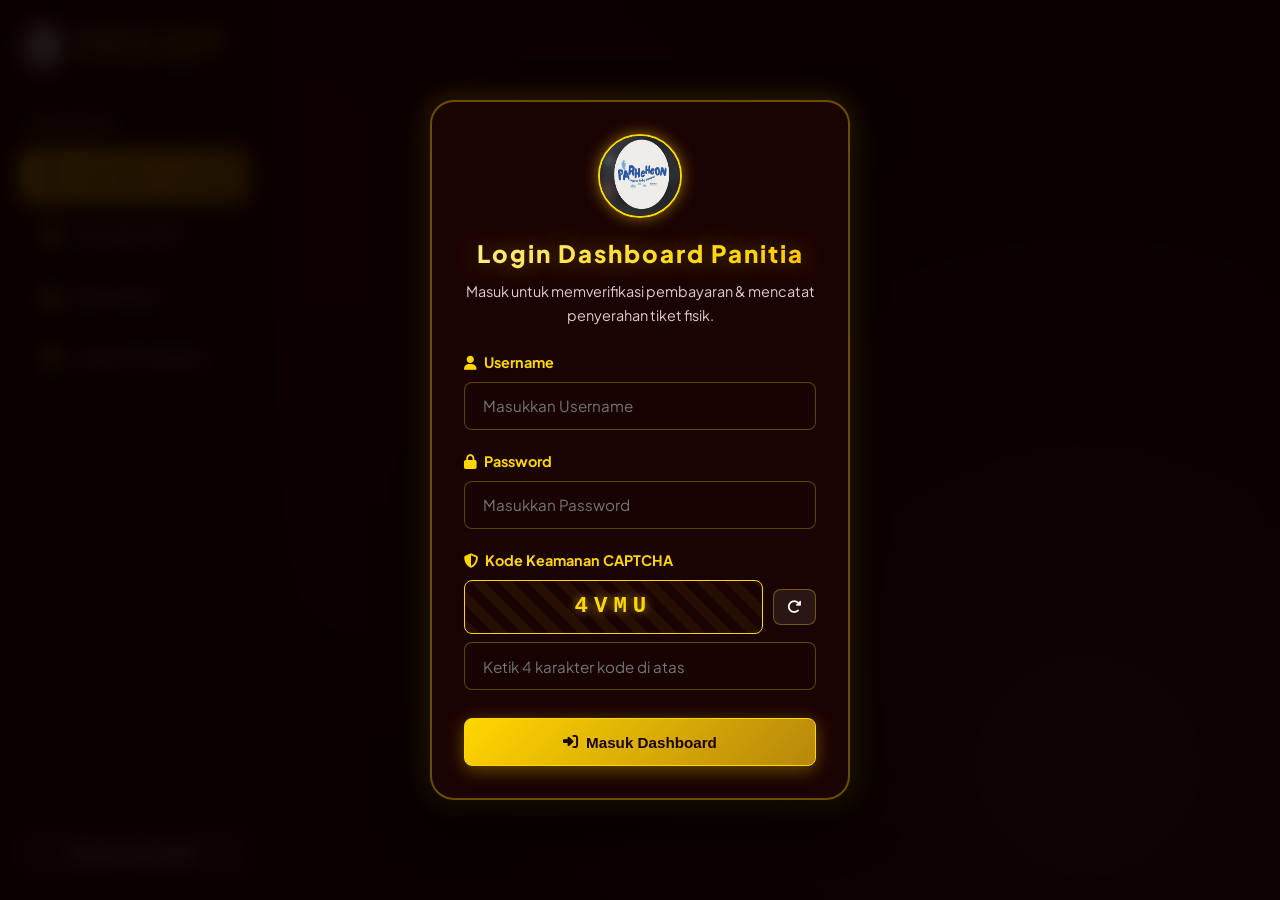
<file: admin.html>
<!DOCTYPE html>
<html lang="id">
<head>
  <meta charset="UTF-8">
  <meta name="viewport" content="width=device-width, initial-scale=1.0">
  <title>Admin Dashboard — Parheheon HKBP Cibubur (SHINE TOMBUR Vol 2)</title>
  <!-- Google Fonts -->
  <link rel="preconnect" href="https://fonts.googleapis.com">
  <link rel="preconnect" href="https://fonts.gstatic.com" crossorigin>
  <link href="https://fonts.googleapis.com/css2?family=Plus+Jakarta+Sans:wght@400;500;600;700;800;900&display=swap" rel="stylesheet">
  <!-- FontAwesome Icons -->
  <link rel="stylesheet" href="https://cdnjs.cloudflare.com/ajax/libs/font-awesome/6.4.0/css/all.min.css">
  <!-- Custom CSS -->
  <link rel="stylesheet" href="styles.css">
</head>
<body>

  <!-- Toast Notification Overlay Container for Admin Notifications -->
  <div id="adminToastContainer" class="toast-container"></div>

  <!-- Mobile Topbar Header (< 992px) -->
  <div class="admin-mobile-topbar">
    <div style="display: flex; align-items: center; gap: 10px;">
      <img src="gambar/logo_parheheon.png" alt="Logo Parheheon" style="width: 36px; height: 36px; border-radius: 50%; border: 1px solid var(--accent-gold);">
      <span class="shine-glow-text" style="font-size: 1rem; font-weight: 900;">PANITIA ADMIN</span>
    </div>
    <button class="btn btn-secondary" onclick="toggleSidebar()" style="padding: 0.4rem 0.75rem; font-size: 1.1rem;">
      <i class="fa-solid fa-bars"></i>
    </button>
  </div>

  <!-- Sleek Left Vertical Sidebar Navbar -->
  <aside class="admin-sidebar" id="adminSidebar">
    <div>
      <div class="sidebar-brand">
        <img src="gambar/logo_parheheon.png" alt="Logo Parheheon" style="width: 46px; height: 46px; border-radius: 50%; border: 1.5px solid var(--accent-gold); box-shadow: 0 0 12px rgba(255,215,0,0.5);">
        <div>
          <span class="shine-glow-text" style="font-size: 1.05rem; font-weight: 900; display: block; line-height: 1.2;">PANITIA ADMIN</span>
          <div style="font-size: 0.65rem; color: var(--accent-gold); font-weight: 900; letter-spacing: 1px;">SHINE HKBP CIBUBUR</div>
        </div>
      </div>

      <div class="sidebar-menu">
        <div class="sidebar-menu-label">MENU UTAMA</div>
        <a href="#stats" class="sidebar-nav-link active" onclick="setActiveNav(this)">
          <i class="fa-solid fa-chart-pie"></i> <span>Overview</span>
        </a>
        <a href="#transactions" class="sidebar-nav-link" onclick="setActiveNav(this)">
          <i class="fa-solid fa-receipt"></i> <span>Transaksi Tiket</span>
        </a>
        <a href="#stock" class="sidebar-nav-link" onclick="setActiveNav(this)">
          <i class="fa-solid fa-boxes-stacked"></i> <span>Rekap Stok</span>
        </a>
        <a href="#reports" class="sidebar-nav-link" onclick="setActiveNav(this)">
          <i class="fa-solid fa-file-invoice-dollar"></i> <span>Laporan Financial</span>
        </a>
      </div>
    </div>

    <div class="sidebar-footer">
      <a href="index.html" class="btn btn-secondary btn-block" style="font-size: 0.82rem; justify-content: center;" target="_blank">
        <i class="fa-solid fa-globe"></i> Halaman Publik
      </a>
      <button id="btnLogout" class="btn btn-danger btn-block" style="font-size: 0.82rem; justify-content: center; display: none;">
        <i class="fa-solid fa-power-off"></i> Logout
      </button>
    </div>
  </aside>

  <!-- Login Modal / Screen -->
  <div class="modal-overlay active" id="loginModal" style="z-index: 3000;">
    <div class="modal-card" style="max-width: 420px; text-align: center;">
      <img src="gambar/logo_parheheon.png" alt="Logo Parheheon" style="width: 84px; height: 84px; border-radius: 50%; border: 2px solid var(--accent-gold); margin: 0 auto 1rem; display: block; box-shadow: 0 0 15px rgba(255,215,0,0.5);">
      <h2 style="font-weight: 900; color: var(--accent-gold); margin-bottom: 0.5rem;" class="shine-glow-text">Login Dashboard Panitia</h2>
      <p style="color: var(--text-muted); font-size: 0.9rem; margin-bottom: 1.5rem;">Masuk untuk memverifikasi pembayaran & mencatat penyerahan tiket fisik.</p>

      <form id="adminLoginForm">
        <div class="form-group" style="text-align: left;">
          <label class="form-label"><i class="fa-solid fa-user" style="color: var(--accent-gold); margin-right: 4px;"></i> Username</label>
          <input type="text" id="adminUser" class="form-control" placeholder="Masukkan Username" required autocomplete="off">
        </div>
        <div class="form-group" style="text-align: left;">
          <label class="form-label"><i class="fa-solid fa-lock" style="color: var(--accent-gold); margin-right: 4px;"></i> Password</label>
          <input type="password" id="adminPass" class="form-control" placeholder="Masukkan Password" required autocomplete="off">
        </div>

        <!-- CAPTCHA Security Section -->
        <div class="form-group" style="text-align: left;">
          <label class="form-label"><i class="fa-solid fa-shield-halved" style="color: var(--accent-gold); margin-right: 4px;"></i> Kode Keamanan CAPTCHA</label>
          <div style="display: flex; gap: 10px; align-items: center; margin-bottom: 8px;">
            <div id="captchaDisplay" style="background: linear-gradient(135deg, #2b0000, #400000); border: 1.5px solid var(--accent-gold); border-radius: 8px; padding: 8px 16px; font-weight: 900; font-size: 1.4rem; letter-spacing: 6px; color: var(--accent-gold); font-family: 'Courier New', monospace; user-select: none; text-shadow: 0 0 10px rgba(255,215,0,0.6); flex-grow: 1; text-align: center; text-transform: uppercase; background-image: repeating-linear-gradient(45deg, rgba(255,215,0,0.05) 0, rgba(255,215,0,0.05) 10px, transparent 10px, transparent 20px);">
              ----
            </div>
            <button type="button" id="btnRefreshCaptcha" class="btn btn-secondary" style="padding: 0.6rem 0.85rem; font-size: 0.9rem;" title="Acak ulang CAPTCHA">
              <i class="fa-solid fa-rotate-right"></i>
            </button>
          </div>
          <input type="text" id="adminCaptchaInput" class="form-control" placeholder="Ketik 4 karakter kode di atas" required autocomplete="off">
        </div>

        <div id="loginErrorAlert" style="display: none; background: rgba(220, 38, 38, 0.2); border: 1px solid #ef4444; border-radius: 8px; padding: 10px 14px; color: #f87171; font-size: 0.88rem; margin-bottom: 1rem; text-align: left;">
          <i class="fa-solid fa-circle-exclamation"></i> <span id="loginErrorMsg">Username atau Password salah!</span>
        </div>

        <button type="submit" class="btn btn-primary btn-block" style="padding: 0.9rem; margin-top: 0.5rem;">
          <i class="fa-solid fa-right-to-bracket"></i> Masuk Dashboard
        </button>
      </form>
    </div>
  </div>

  <!-- Main Admin Content Area Wrapper -->
  <main class="admin-main-wrapper" id="adminMainContent" style="display: none;">

    <!-- Top Executive Header Banner -->
    <div class="admin-header-banner">
      <div>
        <h1 style="font-size: 1.65rem; font-weight: 900; color: var(--accent-gold); margin-bottom: 4px;" class="shine-glow-text">
          <i class="fa-solid fa-gauge-high" style="color: var(--accent-gold);"></i> Executive Admin Dashboard
        </h1>
        <p style="color: var(--text-muted); font-size: 0.88rem;">
          Parheheon HKBP Cibubur — SHINE TOMBUR Vol 2 (Wira Yudha Sport Center)
        </p>
      </div>

      <div style="display: flex; gap: 10px; flex-wrap: wrap;">
        <button id="btnRefreshData" class="btn btn-secondary" style="font-size: 0.85rem; padding: 0.55rem 1rem;">
          <i class="fa-solid fa-rotate"></i> Sync Data
        </button>
        <button onclick="printOfficialPdfReport()" class="btn btn-primary" style="font-size: 0.85rem; padding: 0.55rem 1rem;">
          <i class="fa-solid fa-print"></i> Cetak Laporan PDF
        </button>
        <button id="btnResetDatabase" class="btn btn-red-outline" style="font-size: 0.8rem; padding: 0.55rem 0.85rem; border: 1px solid rgba(239, 68, 68, 0.4); color: #f87171; background: rgba(239, 68, 68, 0.1); border-radius: 8px; font-weight: 700; cursor: pointer;">
          <i class="fa-solid fa-trash-can"></i> Reset Database
        </button>
      </div>
    </div>

    <!-- Analytics Dashboard Stats -->
    <section id="stats" style="scroll-margin-top: 80px;">
      <div class="admin-section-header">
        <div class="admin-section-title">
          <i class="fa-solid fa-chart-pie"></i> Overview Ringkasan Keuangan & Kuota
        </div>
        <span style="font-size: 0.8rem; color: var(--text-muted);"><i class="fa-solid fa-database"></i> Real-Time Database Math</span>
      </div>

      <div class="stats-grid">
        <div class="stat-card" style="border-left: 4px solid var(--accent-gold);">
          <div class="stat-icon" style="color: var(--accent-gold);"><i class="fa-solid fa-sack-dollar"></i></div>
          <div>
            <div class="stat-val" id="statTotalIncome">Rp 0</div>
            <div class="stat-label">Total Uang Masuk (Lunas Only)</div>
          </div>
        </div>

        <div class="stat-card" style="border-left: 4px solid var(--accent-cyan);">
          <div class="stat-icon" style="color: var(--accent-cyan);"><i class="fa-solid fa-receipt"></i></div>
          <div>
            <div class="stat-val" id="statTotalOrdersValue">Rp 0</div>
            <div class="stat-label">Total Nilai Pesanan</div>
          </div>
        </div>

        <div class="stat-card">
          <div class="stat-icon" style="color: var(--accent-gold);"><i class="fa-solid fa-qrcode"></i></div>
          <div>
            <div class="stat-val" id="statQrisIncome">Rp 0</div>
            <div class="stat-label">Uang Masuk QRIS (Lunas)</div>
          </div>
        </div>

        <div class="stat-card">
          <div class="stat-icon" style="color: var(--accent-green);"><i class="fa-solid fa-money-bill-wave"></i></div>
          <div>
            <div class="stat-val" id="statCashIncome">Rp 0</div>
            <div class="stat-label">Uang Masuk CASH (Lunas)</div>
          </div>
        </div>

        <div class="stat-card">
          <div class="stat-icon"><i class="fa-solid fa-ticket"></i></div>
          <div>
            <div class="stat-val" id="statTotalTickets">0</div>
            <div class="stat-label">Total Tiket Terjual</div>
          </div>
        </div>

        <div class="stat-card">
          <div class="stat-icon"><i class="fa-solid fa-box"></i></div>
          <div>
            <div class="stat-val" id="statTotalProducts">0</div>
            <div class="stat-label">Total Produk Terjual</div>
          </div>
        </div>

        <div class="stat-card">
          <div class="stat-icon" style="color: #FACC15;"><i class="fa-solid fa-hourglass-half"></i></div>
          <div>
            <div class="stat-val" id="statPendingCount">0</div>
            <div class="stat-label">Transaksi Pending</div>
          </div>
        </div>

        <div class="stat-card">
          <div class="stat-icon" style="color: var(--accent-cyan);"><i class="fa-solid fa-box-open"></i></div>
          <div>
            <div class="stat-val" id="statPickedUpCount">0</div>
            <div class="stat-label">Tiket Sudah Diambil</div>
          </div>
        </div>

        <div class="stat-card">
          <div class="stat-icon" style="color: var(--accent-red-bright);"><i class="fa-solid fa-clock"></i></div>
          <div>
            <div class="stat-val" id="statNotPickedUpCount">0</div>
            <div class="stat-label">Tiket Belum Diambil</div>
          </div>
        </div>

        <!-- Real-Time Ticket Quota Cards -->
        <div class="stat-card" style="background: rgba(255, 215, 0, 0.04);">
          <div class="stat-icon" style="color: var(--accent-gold);"><i class="fa-solid fa-calendar-day"></i></div>
          <div>
            <div class="stat-val" id="statDay1Quota">200</div>
            <div class="stat-label">Sisa Kuota Tiket Day 1 (dari 200)</div>
          </div>
        </div>

        <div class="stat-card" style="background: rgba(255, 215, 0, 0.04);">
          <div class="stat-icon" style="color: var(--accent-gold);"><i class="fa-solid fa-calendar-day"></i></div>
          <div>
            <div class="stat-val" id="statDay2Quota">100</div>
            <div class="stat-label">Sisa Kuota Tiket Day 2 (dari 100)</div>
          </div>
        </div>
      </div>
    </section>

    <!-- Transactions Management Table -->
    <section id="transactions" style="margin-bottom: 4rem; scroll-margin-top: 80px;">
      <div class="glass-card">
        <div class="admin-section-header">
          <div class="admin-section-title">
            <i class="fa-solid fa-list-check"></i> Manajemen & Verifikasi Pemesanan Tiket
          </div>
          <span style="font-size: 0.8rem; color: var(--text-muted);">Kelola Pembayaran & Penyerahan Fisik</span>
        </div>

        <!-- Filter Toolbar Container -->
        <div class="admin-filter-bar">
          <div style="display: flex; gap: 10px; flex-wrap: wrap;">
            <div style="position: relative; flex-grow: 1; min-width: 240px;">
              <i class="fa-solid fa-magnifying-glass" style="position: absolute; left: 12px; top: 50%; transform: translateY(-50%); color: var(--accent-gold);"></i>
              <input type="text" id="adminSearchName" class="form-control" placeholder="Cari Nama Pemesan / TRX ID..." style="padding-left: 36px; width: 100%;">
            </div>
          </div>

          <div class="filter-grid">
            <div class="filter-field-group">
              <label class="filter-field-label">Hari Event</label>
              <select class="form-select" id="filterDay" style="width: 100%;">
                <option value="all">Semua Hari</option>
                <option value="day1">Day One (Sabtu 12 Sep)</option>
                <option value="day2">Day Two (Minggu 13 Sep)</option>
              </select>
            </div>

            <div class="filter-field-group">
              <label class="filter-field-label">Metode Pembayaran</label>
              <select class="form-select" id="filterMethod" style="width: 100%;">
                <option value="all">Semua Metode</option>
                <option value="qris">Dynamic QRIS</option>
                <option value="cash">CASH (Tunai)</option>
              </select>
            </div>

            <div class="filter-field-group">
              <label class="filter-field-label">Status Bayar</label>
              <select class="form-select" id="filterStatus" style="width: 100%;">
                <option value="all">Semua Status</option>
                <option value="menunggu_verifikasi">Verifikasi (QRIS)</option>
                <option value="menunggu_pembayaran">Pending (Cash)</option>
                <option value="lunas">Lunas</option>
                <option value="ditolak">Ditolak</option>
              </select>
            </div>

            <div class="filter-field-group">
              <label class="filter-field-label">Penyerahan Tiket</label>
              <select class="form-select" id="filterPickup" style="width: 100%;">
                <option value="all">Semua Pengambilan</option>
                <option value="tiket_diambil">Sudah Diambil</option>
                <option value="belum_diambil">Belum Diambil</option>
              </select>
            </div>

            <div class="filter-field-group">
              <label class="filter-field-label">Urutkan Data</label>
              <select class="form-select" id="filterSort" style="width: 100%;">
                <option value="newest">Terbaru</option>
                <option value="oldest">Terlama</option>
                <option value="highest">Nominal Tertinggi</option>
                <option value="lowest">Nominal Terendah</option>
              </select>
            </div>
          </div>
        </div>

        <div class="table-responsive">
          <table class="custom-table">
            <thead>
              <tr>
                <th>No. TRX</th>
                <th>Nama Pemesan</th>
                <th>Hari Event</th>
                <th>Asal Gereja / Kontingen</th>
                <th>Produk & Qty</th>
                <th>Metode & Total</th>
                <th>Status Pembayaran</th>
                <th>Pengambilan Tiket</th>
                <th>Aksi Panitia</th>
              </tr>
            </thead>
            <tbody id="transactionTableBody">
              <!-- Rendered via JS -->
            </tbody>
          </table>
        </div>
      </div>
    </section>

    <!-- Product Stock & Sales Report -->
    <section id="stock" style="margin-bottom: 4rem; scroll-margin-top: 80px;">
      <div class="glass-card">
        <div class="admin-section-header">
          <div class="admin-section-title">
            <i class="fa-solid fa-boxes-stacked"></i> Rekapitulasi Penjualan Produk & Sisa Stok Kuota
          </div>
        </div>
        
        <div class="table-responsive">
          <table class="custom-table">
            <thead>
              <tr>
                <th>Nama Produk</th>
                <th>Item Terjual (Day One)</th>
                <th>Item Terjual (Day Two)</th>
                <th>Total Terjual</th>
                <th>Sisa Stok Kuota</th>
                <th>Total Omset (Lunas Only)</th>
              </tr>
            </thead>
            <tbody id="productStockReportBody">
              <!-- Rendered via JS -->
            </tbody>
          </table>
        </div>
      </div>
    </section>

    <!-- Daily Financial Reports & Export Excel Section -->
    <section id="reports" style="scroll-margin-top: 80px;">
      <div class="glass-card">
        <div class="admin-section-header" style="flex-wrap: wrap; gap: 1rem;">
          <div>
            <div class="admin-section-title">
              <i class="fa-solid fa-file-excel"></i> Laporan Keuangan & Export Excel
            </div>
            <p style="color: var(--text-muted); font-size: 0.88rem; margin-top: 2px;">Unduh laporan detail transaksi lunas untuk pembukuan seksi dana & panitia.</p>
          </div>

          <div style="display: flex; gap: 10px; flex-wrap: wrap;">
            <button onclick="exportReportToCsv('day1')" class="btn btn-secondary" style="font-size: 0.85rem;"><i class="fa-solid fa-file-excel"></i> Excel Day 1 (12 Sep)</button>
            <button onclick="exportReportToCsv('day2')" class="btn btn-secondary" style="font-size: 0.85rem;"><i class="fa-solid fa-file-excel"></i> Excel Day 2 (13 Sep)</button>
            <button onclick="exportReportToCsv('all')" class="btn btn-primary" style="font-size: 0.85rem;"><i class="fa-solid fa-download"></i> Excel Laporan Keseluruhan</button>
            <button onclick="printOfficialPdfReport()" class="btn btn-red" style="font-size: 0.85rem;"><i class="fa-solid fa-print"></i> Cetak Laporan PDF</button>
          </div>
        </div>

        <div class="table-responsive">
          <table class="custom-table">
            <thead>
              <tr>
                <th>Laporan Hari Event</th>
                <th>Tiket Terjual</th>
                <th>Total Transaksi</th>
                <th>Total QRIS (Lunas)</th>
                <th>Total Cash (Lunas)</th>
                <th>TOTAL UANG MASUK (LUNAS)</th>
                <th>Transaksi Pending</th>
              </tr>
            </thead>
            <tbody id="dailyReportsBody">
              <!-- Rendered via JS -->
            </tbody>
          </table>
        </div>
      </div>
    </section>

  </main>

  <!-- Admin Verification Modal -->
  <div class="modal-overlay" id="adminVerifyModal">
    <div class="modal-card">
      <button class="modal-close" onclick="closeModal('adminVerifyModal')">&times;</button>
      <h3 style="font-size: 1.3rem; font-weight: 900; color: var(--accent-gold); margin-bottom: 1rem; text-align: center;">
        Verifikasi Pembayaran Panitia
      </h3>

      <div id="verifyDetailsContent"></div>

      <div style="display: flex; gap: 10px; margin-top: 1.5rem;">
        <button id="btnApprovePayment" class="btn btn-success btn-block" style="padding: 0.85rem;"><i class="fa-solid fa-check"></i> Setujui Pembayaran (Lunas)</button>
        <button id="btnRejectPayment" class="btn btn-danger btn-block" style="padding: 0.85rem;"><i class="fa-solid fa-xmark"></i> Tolak Transaksi</button>
      </div>
    </div>
  </div>

  <!-- Mobile Backdrop Overlay -->
  <div class="sidebar-backdrop" id="sidebarBackdrop" onclick="toggleSidebar()"></div>

  <script src="admin.js"></script>
  <script>
    function setActiveNav(elem) {
      document.querySelectorAll('.sidebar-nav-link').forEach(link => link.classList.remove('active'));
      elem.classList.add('active');
      if (window.innerWidth <= 992) {
        document.getElementById('adminSidebar')?.classList.remove('open');
        document.getElementById('sidebarBackdrop')?.classList.remove('active');
      }
    }

    function toggleSidebar() {
      const sidebar = document.getElementById('adminSidebar');
      const backdrop = document.getElementById('sidebarBackdrop');
      if (sidebar) {
        sidebar.classList.toggle('open');
      }
      if (backdrop) {
        backdrop.classList.toggle('active');
      }
    }
  </script>
</body>
</html>
</file>
<file: styles.css>
/* Reset & Red & Gold Design System Variables */
:root {
  --bg-dark: #120202;
  --bg-card: rgba(45, 6, 6, 0.85);
  --bg-card-hover: rgba(65, 10, 10, 0.9);
  --border-color: rgba(255, 215, 0, 0.35);
  --border-glow: rgba(255, 215, 0, 0.6);

  --primary-red: #8B0000;
  --accent-red: #DC2626;
  --accent-red-bright: #EF4444;
  --accent-gold: #FFD700;
  --accent-gold-hover: #F5C200;
  --accent-gold-dark: #B8860B;
  --accent-cyan: #38BDF8;
  --accent-green: #10B981;
  --accent-purple: #C084FC;

  --text-main: #FFF8F0;
  --text-muted: #E2CBD0;
  --text-dark: #1A0303;

  --font-family: 'Plus Jakarta Sans', system-ui, -apple-system, sans-serif;
  --radius-sm: 8px;
  --radius-md: 14px;
  --radius-lg: 24px;

  --shadow-sm: 0 4px 15px rgba(0, 0, 0, 0.4);
  --shadow-glow: 0 0 25px rgba(255, 215, 0, 0.25);
  --backdrop-blur: blur(16px);
}

* {
  margin: 0;
  padding: 0;
  box-sizing: border-box;
}

body {
  font-family: var(--font-family);
  background-color: var(--bg-dark);
  color: var(--text-main);
  line-height: 1.6;
  min-height: 100vh;
  overflow-x: hidden;
  background-image: 
    radial-gradient(circle at 15% 15%, rgba(220, 38, 38, 0.18) 0%, transparent 50%),
    radial-gradient(circle at 85% 85%, rgba(255, 215, 0, 0.12) 0%, transparent 50%),
    radial-gradient(circle at 50% 50%, rgba(139, 0, 0, 0.15) 0%, transparent 65%);
  background-attachment: fixed;
}

::-webkit-scrollbar {
  width: 8px;
}
::-webkit-scrollbar-track {
  background: var(--bg-dark);
}
::-webkit-scrollbar-thumb {
  background: var(--accent-gold);
  border-radius: 4px;
}

/* Navbar */
.navbar {
  position: fixed;
  top: 0;
  left: 0;
  right: 0;
  z-index: 1000;
  background: rgba(18, 2, 2, 0.92);
  backdrop-filter: var(--backdrop-blur);
  border-bottom: 1px solid var(--border-color);
  padding: 0.8rem 2rem;
  display: flex;
  justify-content: space-between;
  align-items: center;
}

.brand {
  display: flex;
  align-items: center;
  gap: 14px;
  text-decoration: none;
  color: var(--text-main);
  font-weight: 800;
  font-size: 1.2rem;
}

.brand-logo-img {
  width: 48px;
  height: 48px;
  object-fit: cover;
  border-radius: 50%;
  border: 2px solid var(--accent-gold);
  box-shadow: 0 0 12px rgba(255, 215, 0, 0.5);
}

.nav-links {
  display: flex;
  align-items: center;
  gap: 1.5rem;
  list-style: none;
}

.nav-link {
  color: var(--text-muted);
  text-decoration: none;
  font-weight: 600;
  font-size: 0.95rem;
  transition: all 0.3s ease;
}

.nav-link:hover, .nav-link.active {
  color: var(--accent-gold);
}

/* Buttons */
.btn {
  display: inline-flex;
  align-items: center;
  justify-content: center;
  gap: 8px;
  padding: 0.75rem 1.5rem;
  border-radius: var(--radius-sm);
  font-weight: 700;
  font-size: 0.95rem;
  cursor: pointer;
  border: none;
  transition: all 0.3s cubic-bezier(0.4, 0, 0.2, 1);
  text-decoration: none;
}

.btn-primary {
  background: linear-gradient(135deg, var(--accent-gold), var(--accent-gold-dark));
  color: var(--text-dark);
  box-shadow: 0 4px 18px rgba(255, 215, 0, 0.35);
  border: 1px solid var(--accent-gold);
}

.btn-primary:hover {
  transform: translateY(-2px);
  box-shadow: 0 6px 22px rgba(255, 215, 0, 0.55);
  background: linear-gradient(135deg, #FFF099, var(--accent-gold));
}

.btn-red {
  background: linear-gradient(135deg, var(--accent-red), var(--primary-red));
  color: #fff;
  box-shadow: 0 4px 15px rgba(220, 38, 38, 0.4);
  border: 1px solid rgba(255, 215, 0, 0.3);
}

.btn-red:hover {
  background: linear-gradient(135deg, #EF4444, var(--accent-red));
  transform: translateY(-2px);
}

.btn-secondary {
  background: rgba(255, 255, 255, 0.08);
  color: var(--text-main);
  border: 1px solid var(--border-color);
}

.btn-secondary:hover {
  background: rgba(255, 255, 255, 0.15);
  border-color: var(--accent-gold);
}

.btn-success {
  background: var(--accent-green);
  color: #fff;
}
.btn-danger {
  background: var(--accent-red);
  color: #fff;
}

.btn-block {
  width: 100%;
}

.container {
  max-width: 1200px;
  margin: 0 auto;
  padding: 0 1.5rem;
}

/* Hero Section */
.hero-section {
  padding: 7.5rem 0 4rem;
  text-align: center;
  position: relative;
}

.hero-badge {
  display: inline-flex;
  align-items: center;
  gap: 8px;
  padding: 8px 20px;
  background: linear-gradient(135deg, rgba(220, 38, 38, 0.3), rgba(255, 215, 0, 0.2));
  border: 1px solid var(--border-color);
  border-radius: 50px;
  color: var(--accent-gold);
  font-weight: 800;
  font-size: 0.9rem;
  margin-bottom: 1.5rem;
  box-shadow: 0 0 15px rgba(255, 215, 0, 0.2);
}

.hero-title {
  font-size: 3.2rem;
  font-weight: 900;
  line-height: 1.15;
  margin-bottom: 1rem;
  color: #FFF;
}

.shine-glow-text {
  background: linear-gradient(135deg, #FFF099 0%, #FFD700 40%, #FFA000 70%, #FFD700 100%);
  background-size: 200% auto;
  -webkit-background-clip: text;
  -webkit-text-fill-color: transparent;
  animation: shineGlow 4s linear infinite;
  text-shadow: 0 0 25px rgba(255, 215, 0, 0.4);
  font-weight: 900;
  letter-spacing: 2px;
}

@keyframes shineGlow {
  0% { background-position: 0% center; }
  50% { background-position: 100% center; }
  100% { background-position: 0% center; }
}

.hero-subtitle {
  font-size: 1.15rem;
  color: var(--text-muted);
  max-width: 750px;
  margin: 0 auto 2rem;
}

/* 6-Step Order Flow Guide */
.order-steps-container {
  display: flex;
  justify-content: space-between;
  align-items: center;
  margin-bottom: 2rem;
  background: rgba(25, 3, 3, 0.7);
  border: 1px solid var(--border-color);
  border-radius: var(--radius-md);
  padding: 1rem 1.25rem;
  gap: 8px;
  overflow-x: auto;
}

.order-step-item {
  display: flex;
  align-items: center;
  gap: 10px;
  opacity: 0.7;
  transition: all 0.3s ease;
  white-space: nowrap;
}

.order-step-item.active {
  opacity: 1;
}

.step-num {
  width: 32px;
  height: 32px;
  border-radius: 50%;
  background: rgba(255, 215, 0, 0.15);
  border: 1px solid var(--accent-gold);
  color: var(--accent-gold);
  font-weight: 800;
  font-size: 0.85rem;
  display: flex;
  align-items: center;
  justify-content: center;
}

.order-step-item.active .step-num {
  background: linear-gradient(135deg, var(--accent-gold), var(--accent-gold-dark));
  color: var(--text-dark);
  box-shadow: 0 0 12px rgba(255, 215, 0, 0.5);
}

.step-label {
  font-size: 0.85rem;
  font-weight: 700;
  color: #fff;
}

.step-arrow {
  color: var(--accent-gold);
  opacity: 0.5;
  font-size: 0.8rem;
}

/* Showcase Grid */
.hero-showcase-grid {
  display: grid;
  grid-template-columns: 1fr 1fr;
  gap: 2rem;
  max-width: 960px;
  margin: 0 auto;
}

@media (max-width: 768px) {
  .hero-showcase-grid {
    grid-template-columns: 1fr;
  }
}

.showcase-card {
  border-radius: var(--radius-lg);
  border: 2px solid var(--accent-gold);
  overflow: hidden;
  box-shadow: 0 10px 30px rgba(0, 0, 0, 0.6), 0 0 20px rgba(255, 215, 0, 0.2);
  transition: transform 0.3s ease;
}

.showcase-card:hover {
  transform: translateY(-5px);
}

.showcase-card img {
  width: 100%;
  height: 380px;
  object-fit: cover;
  display: block;
}

/* Event Info Card */
.event-info-card {
  background: var(--bg-card);
  backdrop-filter: var(--backdrop-blur);
  border: 1px solid var(--border-color);
  border-radius: var(--radius-lg);
  padding: 2rem;
  display: grid;
  grid-template-columns: repeat(auto-fit, minmax(240px, 1fr));
  gap: 1.5rem;
  box-shadow: var(--shadow-sm);
  margin-bottom: 4rem;
}

.info-item {
  display: flex;
  align-items: center;
  gap: 1rem;
  text-align: left;
}

.info-icon {
  width: 52px;
  height: 52px;
  border-radius: var(--radius-md);
  background: linear-gradient(135deg, rgba(220, 38, 38, 0.2), rgba(255, 215, 0, 0.2));
  border: 1px solid var(--border-color);
  display: flex;
  align-items: center;
  justify-content: center;
  font-size: 1.5rem;
  color: var(--accent-gold);
  flex-shrink: 0;
}

.info-content label {
  font-size: 0.8rem;
  text-transform: uppercase;
  color: var(--accent-gold);
  font-weight: 800;
  letter-spacing: 0.5px;
}

.info-content p {
  font-size: 1.1rem;
  font-weight: 800;
  color: #FFF;
}

/* Sponsor Section */
.sponsor-section {
  padding: 3rem 0;
  text-align: center;
  border-top: 1px solid var(--border-color);
  border-bottom: 1px solid var(--border-color);
  background: rgba(30, 4, 4, 0.6);
  margin-bottom: 4rem;
}

.sponsor-title {
  font-size: 1.1rem;
  font-weight: 800;
  text-transform: uppercase;
  letter-spacing: 2px;
  color: var(--accent-gold);
  margin-bottom: 2rem;
}

.sponsor-grid {
  display: flex;
  justify-content: center;
  align-items: center;
  gap: 2.5rem;
  flex-wrap: wrap;
}

.sponsor-card {
  background: rgba(255, 255, 255, 0.95);
  padding: 1.25rem 2rem;
  border-radius: var(--radius-md);
  border: 2px solid var(--accent-gold);
  box-shadow: 0 6px 20px rgba(0, 0, 0, 0.4);
  transition: all 0.3s ease;
  display: flex;
  align-items: center;
  justify-content: center;
  max-width: 280px;
  height: 110px;
}

.sponsor-card:hover {
  transform: translateY(-5px) scale(1.03);
  box-shadow: 0 10px 25px rgba(255, 215, 0, 0.4);
}

.sponsor-card img {
  max-height: 80px;
  max-width: 100%;
  object-fit: contain;
}

/* Glass Cards */
.glass-card {
  background: var(--bg-card);
  backdrop-filter: var(--backdrop-blur);
  border: 1px solid var(--border-color);
  border-radius: var(--radius-lg);
  padding: 2rem;
  box-shadow: 0 8px 32px rgba(0, 0, 0, 0.5), 0 0 20px rgba(255, 215, 0, 0.1);
  position: relative;
  overflow: hidden;
  transition: all 0.3s cubic-bezier(0.4, 0, 0.2, 1);
}

.glass-card:hover {
  border-color: var(--border-glow);
  box-shadow: 0 12px 40px rgba(0, 0, 0, 0.6), 0 0 28px rgba(255, 215, 0, 0.25);
}

.glass-card::before {
  content: '';
  position: absolute;
  top: 0;
  left: 0;
  right: 0;
  height: 4px;
  background: linear-gradient(90deg, var(--accent-red), var(--accent-gold), var(--accent-red));
}

.card-title {
  font-size: 1.4rem;
  font-weight: 800;
  margin-bottom: 1.5rem;
  display: flex;
  align-items: center;
  gap: 10px;
}

.form-group {
  margin-bottom: 1.25rem;
}

.form-label {
  display: block;
  font-weight: 700;
  font-size: 0.9rem;
  margin-bottom: 0.5rem;
  color: var(--accent-gold);
}

.form-control, .form-select {
  width: 100%;
  padding: 0.85rem 1.1rem;
  background: rgba(25, 3, 3, 0.9);
  border: 1px solid rgba(255, 215, 0, 0.3);
  border-radius: var(--radius-sm);
  color: #fff;
  font-family: inherit;
  font-size: 0.95rem;
  transition: all 0.3s ease;
}

.form-control:focus, .form-select:focus {
  outline: none;
  border-color: var(--accent-gold);
  box-shadow: 0 0 0 3px rgba(255, 215, 0, 0.25);
}

.form-select option {
  background: #2D0505;
  color: #fff;
}

/* Product Cards & Options Grid */
.pricing-options-grid {
  display: grid;
  grid-template-columns: repeat(auto-fit, minmax(140px, 1fr));
  gap: 14px;
  margin-bottom: 1.25rem;
}

.pricing-card-option {
  background: rgba(25, 3, 3, 0.9);
  border: 2px solid rgba(255, 215, 0, 0.25);
  border-radius: var(--radius-md);
  padding: 12px;
  text-align: center;
  cursor: pointer;
  transition: all 0.3s ease;
  position: relative;
  overflow: hidden;
}

.pricing-card-option:hover, .pricing-card-option.selected {
  border-color: var(--accent-gold);
  background: linear-gradient(135deg, rgba(220, 38, 38, 0.4), rgba(255, 215, 0, 0.25));
  box-shadow: 0 0 22px rgba(255, 215, 0, 0.4);
  transform: translateY(-2px);
}

.pricing-card-option.selected::after {
  content: '✓';
  position: absolute;
  top: 8px;
  right: 8px;
  background: var(--accent-gold);
  color: var(--text-dark);
  width: 22px;
  height: 22px;
  border-radius: 50%;
  font-size: 0.8rem;
  font-weight: 900;
  display: flex;
  align-items: center;
  justify-content: center;
  box-shadow: 0 0 10px rgba(255, 215, 0, 0.6);
}

.product-card-img {
  width: 100%;
  height: 90px;
  object-fit: cover;
  border-radius: var(--radius-sm);
  margin-bottom: 8px;
  border: 1px solid rgba(255,215,0,0.3);
}

.stock-badge {
  display: inline-block;
  padding: 3px 10px;
  border-radius: 50px;
  background: rgba(255, 255, 255, 0.12);
  font-size: 0.72rem;
  font-weight: 800;
  margin-top: 4px;
  color: var(--text-main);
  border: 1px solid rgba(255,215,0,0.2);
}

.payment-method-card {
  background: rgba(25, 3, 3, 0.85);
  border: 2px solid rgba(255, 215, 0, 0.2);
  border-radius: var(--radius-md);
  padding: 1.1rem 1rem;
  text-align: center;
  cursor: pointer;
  transition: all 0.3s ease;
  display: block;
  position: relative;
}

.payment-method-card:hover, .payment-method-card.selected {
  border-color: var(--accent-gold);
  background: linear-gradient(135deg, rgba(220, 38, 38, 0.4), rgba(255, 215, 0, 0.25));
  box-shadow: 0 0 20px rgba(255, 215, 0, 0.3);
  transform: translateY(-2px);
}

.qty-control {
  display: flex;
  align-items: center;
  gap: 10px;
}

.qty-btn {
  width: 42px;
  height: 42px;
  border-radius: var(--radius-sm);
  background: rgba(255, 215, 0, 0.15);
  border: 1px solid var(--border-color);
  color: #fff;
  font-size: 1.2rem;
  font-weight: bold;
  cursor: pointer;
  transition: all 0.2s;
  display: flex;
  align-items: center;
  justify-content: center;
}

.qty-btn:hover {
  background: var(--accent-gold);
  color: var(--text-dark);
}

.qty-input {
  width: 80px;
  text-align: center;
  font-weight: 800;
  font-size: 1.1rem;
}

.summary-box {
  background: rgba(25, 3, 3, 0.95);
  border: 1px solid var(--border-color);
  border-radius: var(--radius-md);
  padding: 1.25rem;
  margin-top: 1.5rem;
}

.summary-row {
  display: flex;
  justify-content: space-between;
  margin-bottom: 8px;
  font-size: 0.95rem;
  color: var(--text-muted);
}

.summary-total {
  border-top: 1px dashed var(--border-color);
  padding-top: 10px;
  margin-top: 10px;
  display: flex;
  justify-content: space-between;
  font-size: 1.25rem;
  font-weight: 900;
  color: var(--accent-gold);
}

/* Modals */
.modal-overlay {
  position: fixed;
  top: 0;
  left: 0;
  right: 0;
  bottom: 0;
  background: rgba(10, 1, 1, 0.88);
  backdrop-filter: blur(10px);
  z-index: 2000;
  display: flex;
  align-items: center;
  justify-content: center;
  padding: 1rem;
  opacity: 0;
  pointer-events: none;
  transition: opacity 0.3s ease;
}

.modal-overlay.active {
  opacity: 1;
  pointer-events: auto;
}

.modal-card {
  background: #1A0303;
  border: 2px solid var(--border-color);
  border-radius: var(--radius-lg);
  max-width: 580px;
  width: 100%;
  max-height: 90vh;
  overflow-y: auto;
  padding: 2rem;
  box-shadow: 0 20px 50px rgba(0, 0, 0, 0.7), 0 0 30px rgba(255, 215, 0, 0.2);
  transform: translateY(20px);
  transition: transform 0.3s ease;
  position: relative;
}

.modal-overlay.active .modal-card {
  transform: translateY(0);
}

.modal-close {
  position: absolute;
  top: 1.25rem;
  right: 1.25rem;
  background: rgba(255, 255, 255, 0.1);
  border: none;
  color: #fff;
  width: 32px;
  height: 32px;
  border-radius: 50%;
  cursor: pointer;
  font-size: 1.2rem;
  display: flex;
  align-items: center;
  justify-content: center;
}

.modal-close:hover {
  background: var(--accent-red);
}

.payment-qris-wrap {
  text-align: center;
  padding: 1rem;
  background: #fff;
  border-radius: var(--radius-md);
  margin: 1rem 0;
}

.payment-qris-wrap img {
  max-width: 240px;
  height: auto;
  border-radius: 6px;
}

/* Status Badges */
.badge {
  padding: 4px 12px;
  border-radius: 50px;
  font-size: 0.75rem;
  font-weight: 800;
  text-transform: uppercase;
  display: inline-block;
}

.badge-pending {
  background: rgba(234, 179, 8, 0.2);
  color: #FACC15;
  border: 1px solid rgba(234, 179, 8, 0.4);
}

.badge-verified {
  background: rgba(16, 185, 129, 0.2);
  color: #34D399;
  border: 1px solid rgba(16, 185, 129, 0.4);
}

.badge-rejected {
  background: rgba(239, 68, 68, 0.2);
  color: #F87171;
  border: 1px solid rgba(239, 68, 68, 0.4);
}

.badge-pickedup {
  background: rgba(56, 189, 248, 0.2);
  color: #38BDF8;
  border: 1px solid rgba(56, 189, 248, 0.4);
}

.badge-notpickedup {
  background: rgba(239, 68, 68, 0.2);
  color: #F87171;
  border: 1px solid rgba(239, 68, 68, 0.4);
}

/* Admin Dashboard Layout */
.admin-layout {
  padding-top: 6rem;
  padding-bottom: 4rem;
}

.stats-grid {
  display: grid;
  grid-template-columns: repeat(auto-fit, minmax(200px, 1fr));
  gap: 1.25rem;
  margin-bottom: 2rem;
}

.stat-card {
  background: var(--bg-card);
  border: 1px solid var(--border-color);
  border-radius: var(--radius-md);
  padding: 1.5rem;
  display: flex;
  align-items: center;
  gap: 1.25rem;
}

.stat-icon {
  width: 52px;
  height: 52px;
  border-radius: var(--radius-md);
  background: rgba(255, 215, 0, 0.15);
  display: flex;
  align-items: center;
  justify-content: center;
  font-size: 1.5rem;
  color: var(--accent-gold);
}

.stat-val {
  font-size: 1.7rem;
  font-weight: 900;
  color: #fff;
  line-height: 1;
}

.stat-label {
  font-size: 0.85rem;
  color: var(--text-muted);
  margin-top: 4px;
}

.table-responsive {
  width: 100%;
  overflow-x: auto;
}

.custom-table {
  width: 100%;
  border-collapse: collapse;
  text-align: left;
  font-size: 0.9rem;
}

.custom-table th {
  background: rgba(30, 4, 4, 0.95);
  color: var(--accent-gold);
  font-weight: 800;
  padding: 1rem;
  border-bottom: 2px solid var(--border-color);
}

.custom-table td {
  padding: 1rem;
  border-bottom: 1px solid rgba(255, 255, 255, 0.08);
  color: #F3E8E8;
}

.custom-table tr:hover {
  background: rgba(255, 255, 255, 0.04);
}

footer {
  border-top: 1px solid var(--border-color);
  padding: 2.5rem 0;
  text-align: center;
  color: var(--text-muted);
  font-size: 0.9rem;
  background: rgba(18, 2, 2, 0.95);
}

/* Toast Notifications Container */
.toast-container {
  position: fixed;
  top: 85px;
  right: 20px;
  z-index: 4000;
  display: flex;
  flex-direction: column;
  gap: 10px;
  pointer-events: none;
}

.toast-msg {
  background: rgba(25, 3, 3, 0.95);
  border: 1.5px solid var(--accent-gold);
  border-radius: var(--radius-md);
  padding: 0.9rem 1.25rem;
  color: #fff;
  font-weight: 700;
  font-size: 0.9rem;
  box-shadow: 0 10px 30px rgba(0, 0, 0, 0.7), 0 0 18px rgba(255, 215, 0, 0.35);
  display: flex;
  align-items: center;
  gap: 12px;
  pointer-events: auto;
  animation: slideToast 0.4s ease, fadeOutToast 0.4s 3.6s forwards;
}

@keyframes slideToast {
  from { transform: translateX(100%); opacity: 0; }
  to { transform: translateX(0); opacity: 1; }
}

@keyframes fadeOutToast {
  to { transform: translateX(100%); opacity: 0; }
}

/* FAQ Accordion Styling */
.faq-accordion {
  max-width: 820px;
  margin: 0 auto;
  display: flex;
  flex-direction: column;
  gap: 1rem;
}

.faq-item {
  background: var(--bg-card);
  border: 1px solid var(--border-color);
  border-radius: var(--radius-md);
  overflow: hidden;
  transition: all 0.3s ease;
}

.faq-item:hover {
  border-color: var(--accent-gold);
}

.faq-header {
  padding: 1.15rem 1.5rem;
  font-weight: 800;
  font-size: 1rem;
  color: #fff;
  cursor: pointer;
  display: flex;
  justify-content: space-between;
  align-items: center;
  user-select: none;
}

.faq-header:hover {
  color: var(--accent-gold);
}

.faq-body {
  max-height: 0;
  overflow: hidden;
  transition: max-height 0.3s cubic-bezier(0.4, 0, 0.2, 1), padding 0.3s ease;
  padding: 0 1.5rem;
  color: var(--text-muted);
  font-size: 0.92rem;
  line-height: 1.6;
}

.faq-item.active .faq-body {
  max-height: 200px;
  padding: 0 1.5rem 1.25rem;
}

.faq-item.active .faq-header {
  color: var(--accent-gold);
}

.faq-icon {
  transition: transform 0.3s ease;
  color: var(--accent-gold);
  font-size: 0.9rem;
}

.faq-item.active .faq-icon {
  transform: rotate(180deg);
}

/* ==========================================================================
   Comprehensive Mobile UI/UX Redesign & Optimization (Android & iPhone)
   ========================================================================== */

@media (max-width: 768px) {
  /* Prevent iOS Safari input auto-zoom by enforcing minimum 16px font-size */
  .form-control, .form-select, input[type="text"], input[type="number"], input[type="password"], select, textarea {
    font-size: 16px !important;
    padding: 0.8rem 1rem !important;
    border-radius: var(--radius-md) !important;
  }

  /* Touch Target Optimization */
  .btn, button, input[type="button"], input[type="submit"], .nav-link, .sidebar-nav-link {
    touch-action: manipulation;
    -webkit-tap-highlight-color: transparent;
  }

  .navbar {
    padding: 0.75rem 1rem;
    flex-direction: column;
    align-items: stretch;
    gap: 0.75rem;
    background: rgba(18, 2, 2, 0.98);
    backdrop-filter: blur(20px);
  }

  .brand {
    justify-content: center;
    font-size: 1.1rem;
    gap: 12px;
  }

  .brand-logo-img {
    width: 42px;
    height: 42px;
  }

  .nav-links {
    width: 100%;
    overflow-x: auto;
    white-space: nowrap;
    padding: 6px 4px;
    gap: 8px;
    justify-content: flex-start;
    -webkit-overflow-scrolling: touch;
    scrollbar-width: none;
  }

  .nav-links::-webkit-scrollbar {
    display: none;
  }

  .nav-link {
    font-size: 0.82rem;
    padding: 0.45rem 0.9rem;
    background: rgba(255, 255, 255, 0.05);
    border-radius: 50px;
    border: 1px solid rgba(255, 215, 0, 0.15);
  }

  .nav-link.active {
    background: linear-gradient(135deg, var(--accent-gold), #b8860b);
    color: #120202;
    font-weight: 800;
  }

  .hero-section {
    padding: 4.5rem 0 2rem;
  }

  .hero-badge {
    font-size: 0.75rem;
    padding: 6px 14px;
    margin-bottom: 1rem;
  }

  .hero-title {
    font-size: clamp(1.8rem, 7vw, 2.5rem);
    line-height: 1.25;
  }

  .hero-subtitle {
    font-size: 0.9rem;
    padding: 0 0.25rem;
    margin-bottom: 1.5rem;
    line-height: 1.6;
  }

  .hero-showcase-grid {
    grid-template-columns: 1fr;
    gap: 1rem;
  }

  .showcase-card img {
    height: 240px;
  }

  /* 6-Step Order Flow Swipeable Pill Bar */
  .order-steps-container {
    padding: 0.85rem;
    gap: 10px;
    overflow-x: auto;
    white-space: nowrap;
    -webkit-overflow-scrolling: touch;
    scrollbar-width: none;
    border-radius: var(--radius-lg);
    background: rgba(25, 3, 3, 0.8);
    border: 1px solid rgba(255, 215, 0, 0.2);
  }

  .order-steps-container::-webkit-scrollbar {
    display: none;
  }

  .order-step-item {
    gap: 6px;
    flex-shrink: 0;
    padding: 6px 10px;
    background: rgba(255, 255, 255, 0.04);
    border-radius: 50px;
    border: 1px solid rgba(255, 215, 0, 0.15);
  }

  .order-step-item.active {
    background: rgba(255, 215, 0, 0.15);
    border-color: var(--accent-gold);
  }

  .step-num {
    width: 24px;
    height: 24px;
    font-size: 0.75rem;
  }

  .step-label {
    font-size: 0.78rem;
    font-weight: 700;
  }

  .booking-grid {
    grid-template-columns: 1fr;
    gap: 1.25rem;
  }

  .glass-card {
    padding: 1.25rem 1rem;
    border-radius: var(--radius-lg);
  }

  .pricing-options-grid {
    grid-template-columns: 1fr;
    gap: 12px;
  }

  .pricing-card-option {
    padding: 1rem;
  }

  .modal-card {
    padding: 1.35rem 1.15rem;
    max-height: 86vh;
    width: 93%;
    border-radius: var(--radius-lg);
    -webkit-overflow-scrolling: touch;
  }

  .qrisDynamicAmount {
    font-size: 1.7rem !important;
  }
}

/* ==========================================================================
   Admin Dashboard — Base Desktop Sidebar & Responsive Styles
   ========================================================================== */
.admin-sidebar {
  position: fixed;
  top: 0;
  left: 0;
  bottom: 0;
  width: 270px;
  background: rgba(18, 2, 2, 0.98);
  backdrop-filter: blur(20px);
  -webkit-backdrop-filter: blur(20px);
  border-right: 1.5px solid rgba(255, 215, 0, 0.25);
  display: flex;
  flex-direction: column;
  justify-content: space-between;
  padding: 1.5rem 1.25rem;
  z-index: 2000;
  box-shadow: 4px 0 25px rgba(0, 0, 0, 0.7);
  transition: transform 0.3s cubic-bezier(0.4, 0, 0.2, 1);
}

.sidebar-brand {
  display: flex;
  align-items: center;
  gap: 12px;
  padding-bottom: 1.25rem;
  border-bottom: 1px solid rgba(255, 215, 0, 0.2);
  margin-bottom: 1.5rem;
}

.sidebar-menu {
  display: flex;
  flex-direction: column;
  gap: 8px;
  flex-grow: 1;
}

.sidebar-menu-label {
  font-size: 0.7rem;
  font-weight: 900;
  color: var(--accent-gold);
  text-transform: uppercase;
  letter-spacing: 1.5px;
  padding: 0 0.5rem 0.5rem;
}

.sidebar-nav-link {
  color: var(--text-muted);
  text-decoration: none;
  font-weight: 700;
  font-size: 0.92rem;
  padding: 0.85rem 1.15rem;
  border-radius: 12px;
  transition: all 0.25s ease;
  display: flex;
  align-items: center;
  gap: 12px;
  border: 1px solid transparent;
}

.sidebar-nav-link i {
  font-size: 1.1rem;
  width: 24px;
  text-align: center;
  color: var(--accent-gold);
  transition: transform 0.25s ease;
}

.sidebar-nav-link:hover {
  color: #fff;
  background: rgba(255, 215, 0, 0.1);
  border-color: rgba(255, 215, 0, 0.2);
}

.sidebar-nav-link:hover i {
  transform: scale(1.15);
}

.sidebar-nav-link.active {
  background: linear-gradient(135deg, var(--accent-gold), #b8860b);
  color: #120202;
  box-shadow: 0 4px 15px rgba(255, 215, 0, 0.35);
  border-color: var(--accent-gold);
}

.sidebar-nav-link.active i {
  color: #120202;
}

.sidebar-footer {
  padding-top: 1.25rem;
  border-top: 1px solid rgba(255, 215, 0, 0.2);
  display: flex;
  flex-direction: column;
  gap: 10px;
}

.admin-main-wrapper {
  margin-left: 270px;
  padding: 2rem 2.5rem;
  min-height: 100vh;
  transition: margin-left 0.3s ease;
}

.admin-mobile-topbar {
  display: none;
  position: fixed;
  top: 0;
  left: 0;
  right: 0;
  height: 65px;
  background: rgba(18, 2, 2, 0.98);
  backdrop-filter: blur(16px);
  border-bottom: 1.5px solid rgba(255, 215, 0, 0.25);
  padding: 0 1.25rem;
  align-items: center;
  justify-content: space-between;
  z-index: 1900;
}

.admin-header-banner {
  background: linear-gradient(135deg, rgba(43, 0, 0, 0.92), rgba(20, 1, 1, 0.96));
  border: 1px solid rgba(255, 215, 0, 0.3);
  border-radius: var(--radius-lg);
  padding: 1.75rem 2rem;
  margin-bottom: 2rem;
  box-shadow: 0 10px 30px rgba(0, 0, 0, 0.5);
  display: flex;
  justify-content: space-between;
  align-items: center;
  flex-wrap: wrap;
  gap: 1.25rem;
}

.admin-section-header {
  display: flex;
  align-items: center;
  justify-content: space-between;
  margin-bottom: 1.25rem;
  padding-bottom: 0.75rem;
  border-bottom: 1px solid rgba(255, 215, 0, 0.2);
}

.admin-section-title {
  font-size: 1.35rem;
  font-weight: 900;
  color: var(--accent-gold);
  display: flex;
  align-items: center;
  gap: 10px;
}

.admin-filter-bar {
  background: rgba(25, 3, 3, 0.85);
  border: 1px solid rgba(255, 215, 0, 0.25);
  border-radius: var(--radius-md);
  padding: 1.25rem;
  margin-bottom: 1.5rem;
  display: flex;
  flex-direction: column;
  gap: 1rem;
  box-shadow: 0 6px 20px rgba(0, 0, 0, 0.4);
}

.filter-grid {
  display: grid;
  grid-template-columns: repeat(auto-fit, minmax(170px, 1fr));
  gap: 0.85rem;
}

.filter-field-group {
  display: flex;
  flex-direction: column;
  gap: 4px;
}

.filter-field-label {
  font-size: 0.75rem;
  font-weight: 800;
  color: var(--accent-gold);
  text-transform: uppercase;
  letter-spacing: 0.5px;
}

.sidebar-backdrop {
  display: none;
  position: fixed;
  top: 0;
  left: 0;
  right: 0;
  bottom: 0;
  background: rgba(0, 0, 0, 0.75);
  backdrop-filter: blur(4px);
  z-index: 1950;
  transition: opacity 0.3s ease;
}

.sidebar-backdrop.active {
  display: block;
}

@media (max-width: 992px) {
  .admin-mobile-topbar {
    display: flex;
    padding-top: env(safe-area-inset-top, 0px);
    height: calc(65px + env(safe-area-inset-top, 0px));
  }

  .admin-sidebar {
    transform: translateX(-100%);
    top: 0;
    width: 84vw;
    max-width: 310px;
    height: 100vh;
    padding-top: calc(1.5rem + env(safe-area-inset-top, 0px));
    z-index: 2000;
  }

  .admin-sidebar.open {
    transform: translateX(0);
  }

  .admin-main-wrapper {
    margin-left: 0;
    padding: calc(5.25rem + env(safe-area-inset-top, 0px)) 1rem 2rem;
  }

  .admin-header-banner {
    padding: 1.25rem 1rem;
    flex-direction: column;
    align-items: stretch;
    gap: 1rem;
    border-radius: var(--radius-md);
  }

  .admin-header-banner > div:last-child {
    width: 100%;
    display: flex;
    flex-direction: column;
    gap: 8px;
  }

  .admin-header-banner .btn {
    width: 100%;
    justify-content: center;
    padding: 0.85rem 1rem;
  }
}

@media (max-width: 576px) {
  input[type="text"], input[type="number"], input[type="password"], select, textarea, .form-control, .form-select {
    font-size: 16px !important;
    padding: 0.7rem 0.85rem;
  }

  .stats-grid {
    grid-template-columns: repeat(2, 1fr);
    gap: 0.65rem;
  }

  .stat-card {
    padding: 0.85rem 0.65rem;
    flex-direction: column;
    align-items: flex-start;
    gap: 0.45rem;
    border-radius: var(--radius-sm);
  }

  .stat-icon {
    width: 38px;
    height: 38px;
    font-size: 1.1rem;
    border-radius: 8px;
  }

  .stat-val {
    font-size: 1.15rem;
    font-weight: 900;
  }

  .stat-label {
    font-size: 0.72rem;
    line-height: 1.2;
  }

  .filter-grid {
    grid-template-columns: 1fr;
    gap: 0.75rem;
  }

  .admin-filter-bar {
    padding: 1rem;
    border-radius: var(--radius-md);
  }

  .table-responsive {
    -webkit-overflow-scrolling: touch;
    border-radius: var(--radius-sm);
    border: 1px solid rgba(255, 215, 0, 0.15);
  }

  .custom-table th, .custom-table td {
    padding: 0.7rem 0.55rem;
    font-size: 0.78rem;
    white-space: nowrap;
  }

  .toast-container {
    top: 75px;
    right: 10px;
    left: 10px;
  }

  .toast-msg {
    font-size: 0.82rem;
    padding: 0.8rem 1rem;
    border-radius: 12px;
  }
}
</file>
